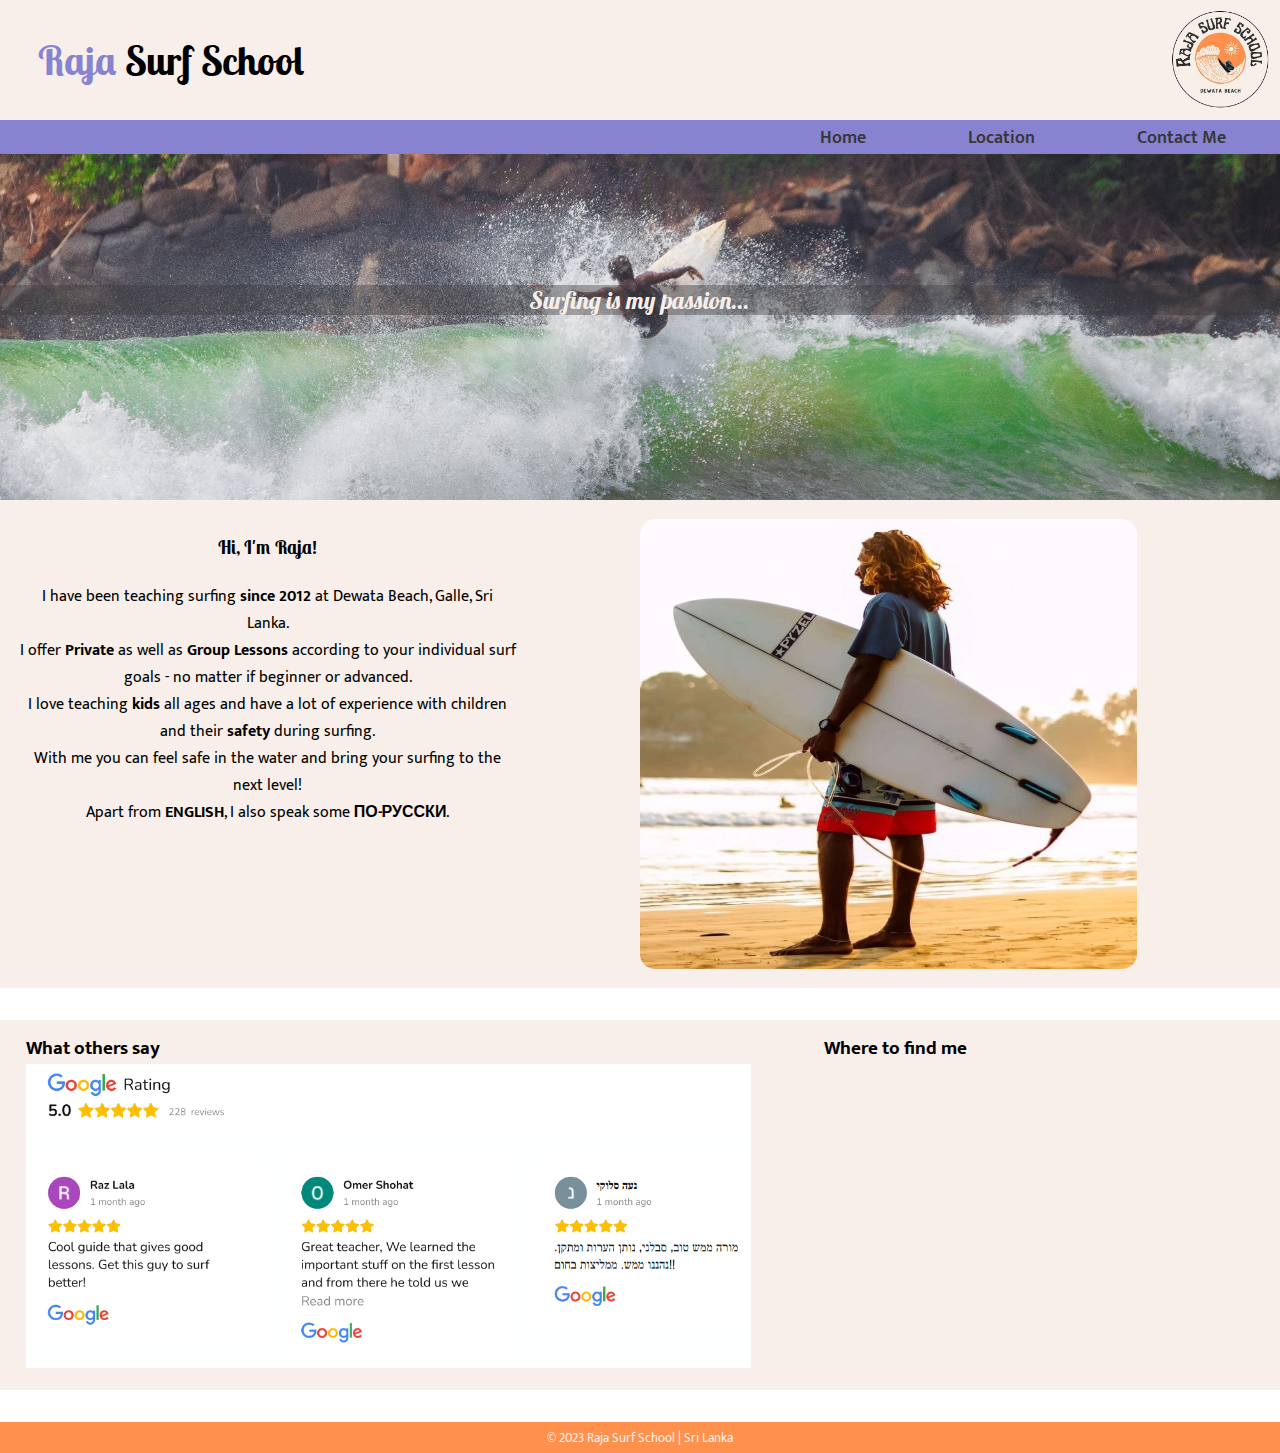
<file: index.html>
<!DOCTYPE html>
<html lang="en-US">

<head>
<!-- meta tags -->
    <meta charset="utf-8">
    <meta http-equiv="X-UA-Compatible" content="IE=edge">
    <meta name="description" content="">
    <meta name="viewport" content="width=device-width, initial-scale=1">
    <meta name="author" content="">
    <meta name="keywords" content="">
    <meta name="theme-color" content="#f8efeaff">
<!-- TITLE -->
    <title>Raja Surf School | Home</title>
<!-- icons -->
    <link rel="apple-touch-icon" sizes="180x180" href="/favicons/apple-touch-icon.png">
    <link rel="icon" type="image/png" sizes="32x32" href="/favicons/favicon-32x32.png">
    <link rel="icon" type="image/png" sizes="16x16" href="/favicons/favicon-16x16.png">
    <link rel="manifest" href="favicons/site.webmanifest">
<!-- CSS -->
    <link rel="stylesheet" href="css/fonts.css">
    <link rel="stylesheet" href="css/style.css">
    <link rel="stylesheet" href="css/style_index.css" type="text/css">
    <link rel="stylesheet" href="css/header.css" type="text/css">
    <link rel="stylesheet" href="css/footer.css" type="text/css">
</head>

<body>

    <header class="top-header">
        <div class="wrapper flex-horizontal">
            <h1 class="top-title"><span>Raja</span> Surf School</h1>
            <img id="logo" src="images/logo.jpg" alt="Logo" height="120">
        </div>
        <nav class="nav-bar flex-horizontal">
            <a href="index.html">Home</a>
            <a href="location.html">Location</a>
            <a href="contact.html">Contact Me</a>
        </nav>
    </header>

    <div class="banner flex-vertical">
        <h2 class="banner-headline">Surfing is my passion...</h2>
    </div>

    <section class="intro flex-horizontal">
        <div class="intro-text">
            <h3>Hi, I'm Raja!</h3>
            <p>I have been teaching surfing <b>since 2012</b> at Dewata Beach, Galle, Sri Lanka.</p>
            <p>I offer <b>Private</b> as well as <b>Group Lessons</b> according to your individual surf goals - no matter if beginner or advanced.</p>
            <p>I love teaching <b>kids</b> all ages and have a lot of experience with children and their <b>safety</b> during surfing.</p>
            <p>With me you can feel safe in the water and bring your surfing to the next level!</p>
            <p>Apart from <b>ENGLISH</b>, I also speak some <b>ПО-РУССКИ</b>.</p>
        </div>
        <div class="intro-picture">
            <img id="raja-with-board" src="images/raja_with_board_600w.jpg" 
            srcset="images/raja_with_board_400w.jpg 400w, images/raja_with_board_500w.jpg 500w, images/raja_with_board_800w.jpg 800w"
            sizes="(max-width: 400px) 500px, (max-width:500px) 500px, 800px"
            alt="Raja with Surfboard">
        </div>
    </section>

<!-- TODO: get API to pull live reviews -->
    <section class="googlemaps flex-horizontal">
        <div class="reviews">
            <h3>What others say</h3>
            <a href="https://maps.app.goo.gl/cBMYPqMWA2x6VM3p6"><img id="google-reviews" src="./images/reviews.png" alt="google maps reviews"></a>
        </div>
        <div class="map">
            <h3>Where to find me</h3>
            <iframe id="google-map" src="https://www.google.com/maps/embed?pb=!1m18!1m12!1m3!1d3967.7204653776325!2d80.2378602!3d6.033048!2m3!1f0!2f0!3f0!3m2!1i1024!2i768!4f13.1!3m3!1m2!1s0x3ae1738b69804015%3A0x5e1f3a99c8ab3366!2sRaja%20Surf%20School%20dewata!5e0!3m2!1sen!2sde!4v1700647015281!5m2!1sen!2sde" width="600" height="450" style="border:0;" allowfullscreen="" loading="lazy" referrerpolicy="no-referrer-when-downgrade"></iframe>
        </div>    
    </section>

    <footer>
        <small class="smallprint">&copy; 2023 Raja Surf School | Sri Lanka </small>
    </footer>

</body>

</html>
</file>
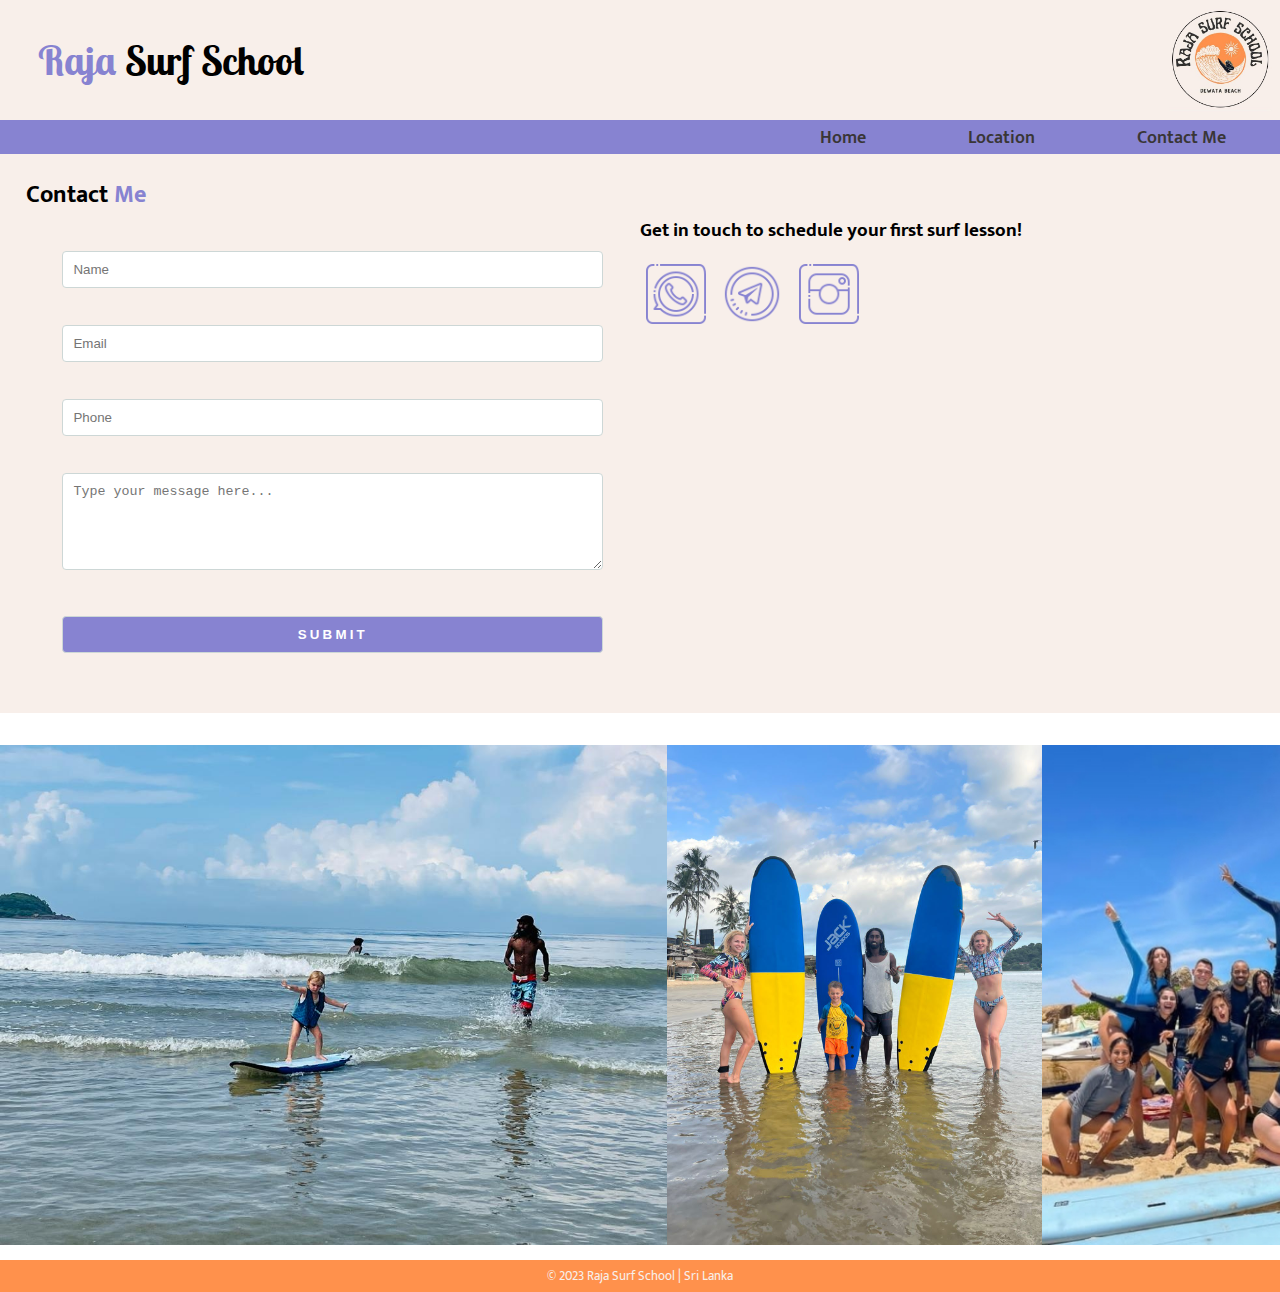
<file: contact.html>
<!DOCTYPE html>
<html>
    
    <head>
    <!-- meta tags -->
        <meta charset="utf-8">
        <meta http-equiv="X-UA-Compatible" content="IE=edge">
        <meta name="description" content="">
        <meta name="viewport" content="width=device-width, initial-scale=1">
        <meta name="author" content="">
        <meta name="keywords" content="">
        <meta name="theme-color" content="#f8efeaff">
    <!-- TITLE -->
        <title>Raja Surf School | Contact</title>
    <!-- icons -->
        <link rel="apple-touch-icon" sizes="180x180" href="/favicons/apple-touch-icon.png">
        <link rel="icon" type="image/png" sizes="32x32" href="/favicons/favicon-32x32.png">
        <link rel="icon" type="image/png" sizes="16x16" href="/favicons/favicon-16x16.png">
        <link rel="manifest" href="favicons/site.webmanifest">
    <!-- CSS -->
        <link rel="stylesheet" href="css/fonts.css">
        <link rel="stylesheet" href="css/style.css">
        <link rel="stylesheet" href="css/style_contact.css" type="text/css">
        <link rel="stylesheet" href="css/header.css" type="text/css">
        <link rel="stylesheet" href="css/footer.css" type="text/css">
    </head>

    <body>

    <header class="top-header">
        <div class="wrapper flex-horizontal">
            <h1 class="top-title"><span>Raja</span> Surf School</h1>
            <img id="logo" src="images/logo.jpg" alt="Logo" height="120px">
        </div>
        <nav class="nav-bar flex-horizontal">
            <a href="index.html">Home</a>
            <a href="location.html">Location</a>
            <a href="contact.html">Contact Me</a>
        </nav>
    </header>

        <section class="contact-section">
            <h2 class="page-title">Contact <span class="span-contrast">Me</span></h2>
            
            <div class="contact-wrapper flex-horizontal">
                <div class="contact-container">
                    <form class="contact-form" action="" method="">
                        <input id="customer_name" name="customer_name" type="text" placeholder="Name" required>
                        <br><br>
                        <input id="customer_email" name="customer_email" type="text" placeholder="Email">
                        <br><br>
                        <input id="customer_phone" name="customer_phone" type="tel" placeholder="Phone">
                        <br><br>
                        <textarea id="customer_message" name="customer_message" placeholder="Type your message here..." rows="5" cols="" required></textarea>
                        <br><br>
                        <input class="submit-button" type="submit" value="submit">
                    </form>
                </div>

                <div class="contact-info">
                    <h3>Get in touch to schedule your first surf lesson!</h3>                   
                    <div class="social-icons">
                        <a class="icon" href="https://wa.me/94743750808" title="whatsapp"><img src="favicons/icons8-whatsapp-64.png" alt="whatsapp icon"></a>
                        <a class="icon" href="https://t.me/rajasurfschool" title="telegram"><img src="favicons/icons8-telegram-64.png" alt="telegram icon"></a>
                        <a class="icon" href="https://www.instagram.com/rajasurfschool/" title="instagram"><img src="favicons/icons8-instagram-64.png" alt="instagram icon"></a>
                    </div>
                </div>
            </div>
        </div>
            
    </section>

    <div class="carousel">
        <img src="/images/carousel/baby.jpg" alt="Baby surfing in shallow water">
        <img src="images/carousel/girls_kid.jpg" alt="Group with child and surfboards">
        <img src="images/carousel/group_500w.jpg" alt="Happy group on beach">
        <img src="images/carousel/kids.jpg" alt="raja with two Kids on an orange surfboard">
        <img src="images/carousel/girls.jpg" alt="Raja with two girls and surfboards">
        <img src="images/carousel/shirt.jpg" alt="girl with surf shirt with logo">
        <img src="images/carousel/surf session with kids.jpg" alt="raja with two children and short boards">
        <img src="images/carousel/kid.jpg" alt="small child standing on a yellow surfboard">
    </div>
        
    <footer>
        <small class="smallprint">&copy; 2023 Raja Surf School | Sri Lanka </small>
    </footer>

    </body>
</html>
</file>
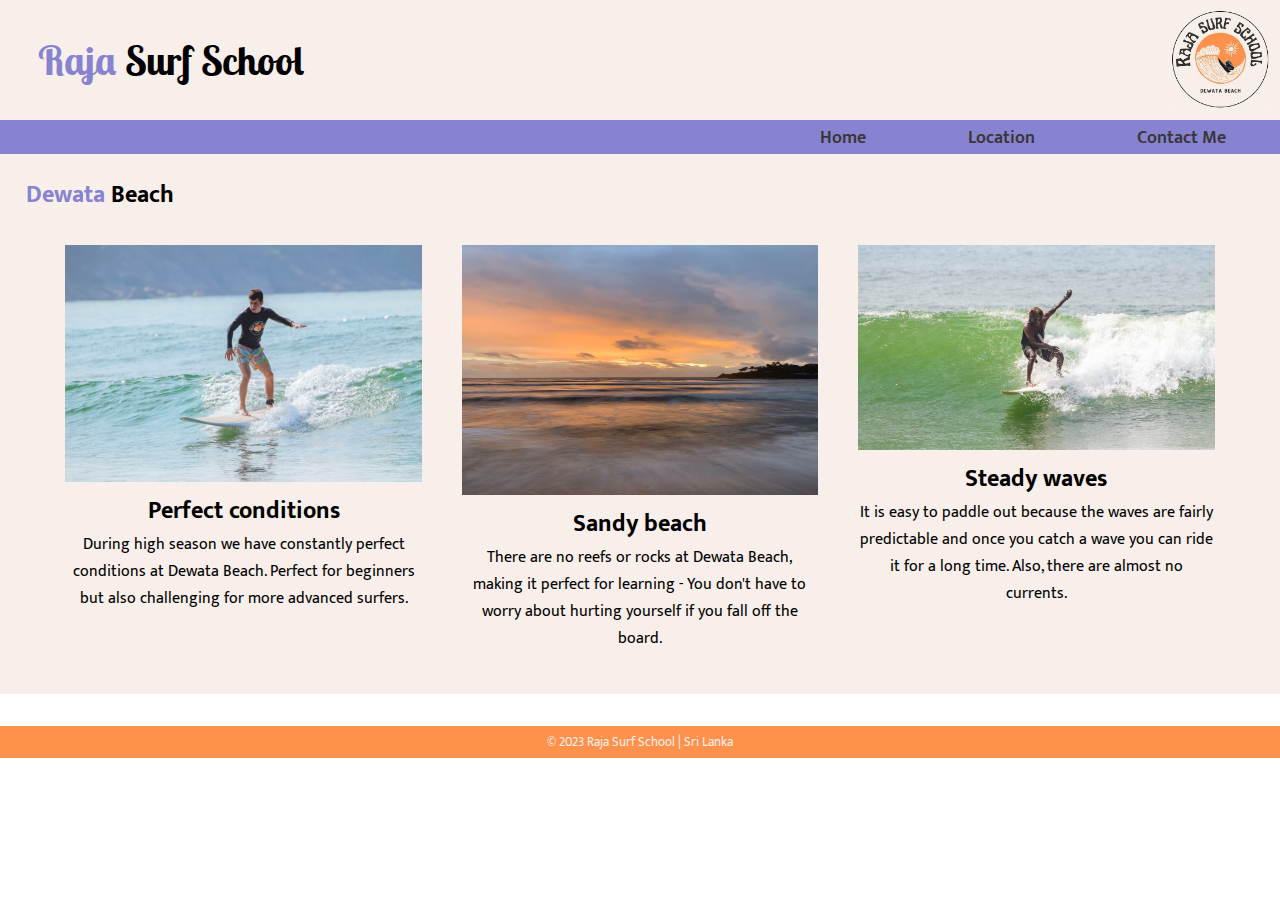
<file: location.html>
<!DOCTYPE html>
<html lang="en-US">

<head>
<!-- meta tags -->
    <meta charset="utf-8">
    <meta http-equiv="X-UA-Compatible" content="IE=edge">
    <meta name="description" content="">
    <meta name="viewport" content="width=device-width, initial-scale=1">
    <meta name="author" content="">
    <meta name="keywords" content="">
    <meta name="theme-color" content="#f8efeaff">
<!-- TITLE -->
    <title>Raja Surf School | Location</title>
<!-- icons -->
    <link rel="apple-touch-icon" sizes="180x180" href="/favicons/apple-touch-icon.png">
    <link rel="icon" type="image/png" sizes="32x32" href="/favicons/favicon-32x32.png">
    <link rel="icon" type="image/png" sizes="16x16" href="/favicons/favicon-16x16.png">
    <link rel="manifest" href="favicons/site.webmanifest">
<!-- CSS -->
    <link rel="stylesheet" href="css/fonts.css">
    <link rel="stylesheet" href="css/style.css">
    <link rel="stylesheet" href="css/style_location.css" type="text/css">
    <link rel="stylesheet" href="css/header.css" type="text/css">
    <link rel="stylesheet" href="css/footer.css" type="text/css">
</head>

<body>

<header class="top-header">
        <div class="wrapper flex-horizontal">
            <h1 class="top-title"><span>Raja</span> Surf School</h1>
            <img id="logo" src="images/logo.jpg" alt="Logo" height="120px">
        </div>
        <nav class="nav-bar flex-horizontal">
            <a href="index.html">Home</a>
            <a href="location.html">Location</a>
            <a href="contact.html">Contact Me</a>
        </nav>
    </header>

<section>

  <h2 class="page-title"><span class="span-contrast">Dewata</span> Beach</h2>

  <div class="main">
    <div class="card">
      <img src="images/dude_shirt_500w.JPG" alt="Perfect conditions" width="500">
      <h2>Perfect conditions</h2>
      <p>During high season we have constantly perfect conditions at Dewata Beach. Perfect for beginners but also challenging for more advanced surfers.</p>
    </div>
  <div class="card">
    <img src="images/dewata_sunset.jpg" alt="Sandy beach" width="500">
    <h2>Sandy beach</h2>
    <p>There are no reefs or rocks at Dewata Beach, making it perfect for learning - You don't have to worry about hurting yourself if you fall off the board.</p>
  </div>
  <div class="card">
    <img src="images/raja_surf_right_600w.jpg" alt="Steady waves" width="500">
    <h2>Steady waves</h2>
    <p>It is easy to paddle out because the waves are fairly predictable and once you catch a wave you can ride it for a long time. Also, there are almost no currents.</p>
  </div>
</div>
</section>

    <footer>
        <small class="smallprint">&copy; 2023 Raja Surf School | Sri Lanka </small>
    </footer>

</body>
</html>
</file>
<file: css/fonts.css>
/* ----------------- LOBSTER ----------------- */

@font-face {
    font-family: 'Lobster';
    src: url('../fonts/lobster/LobsterTwo-Regular.ttf') format('truetype');
    font-weight: normal;
    font-style: normal;
}

@font-face {
    font-family: 'Lobster';
    src: url('../fonts/lobster/LobsterTwo-Bold.ttf') format('truetype');
    font-weight: bold;
    font-style: normal;
}

@font-face {
    font-family: 'Lobster';
    src: url('../fonts/lobster/LobsterTwo-BoldItalic.ttf') format('truetype');
    font-weight: bold;
    font-style: italic;
}

@font-face {
    font-family: 'Lobster';
    src: url('../fonts/lobster/LobsterTwo-Italic.ttf') format('truetype');
    font-weight: normal;
    font-style: italic;
}

/* ----------------- MUKTA ----------------- */

@font-face {
    font-family: 'Mukta';
    src: url('../fonts/mukta/Mukta-ExtraLight.ttf') format('truetype');
    font-weight: 200;    /* Extra Light */
    font-style: normal;
}

@font-face {
    font-family: 'Mukta';
    src: url('../fonts/mukta/Mukta-Light.ttf') format('truetype');
    font-weight: 300;    /* Light */
    font-style: normal;
}

@font-face {
    font-family: 'Mukta';
    src: url('../fonts/mukta/Mukta-Medium.ttf') format('truetype');
    font-weight: 500;    /* Medium */
    font-style: normal;
}

@font-face {
    font-family: 'Mukta';
    src: url('../fonts/mukta/Mukta-Regular.ttf') format('truetype');
    font-weight: 400;    /* Regular */
    font-style: normal;
}

@font-face {
    font-family: 'Mukta';
    src: url('../fonts/mukta/Mukta-SemiBold.ttf') format('truetype');
    font-weight: 600;    /* SemiBold */
    font-style: normal;
}

@font-face {
    font-family: 'Mukta';
    src: url('../fonts/mukta/Mukta-Bold.ttf') format('truetype');
    font-weight: 700;    /* Bold */
    font-style: normal;
}

@font-face {
    font-family: 'Mukta';
    src: url('../fonts/mukta/Mukta-ExtraBold.ttf') format('truetype');
    font-weight: 800;    /* ExtraBold */
    font-style: normal;
}
</file>
<file: css/style.css>
/* ------------ Color Palette ------------

--atomic-tangerine: #ff914cff;                      HIGHLIGHTS
--jet: #393636ff;                                   TEXT
--tropical-indigo: #8783d1ff;                       TITLES
--seashell: #f8efeaff;                              BACKGROUND
--platinum: #cdd7d6ff;                              SHADOWS / CONTRAST

--atomic-tangerine: hsla(23, 100%, 65%, 1);
--jet: hsla(0, 3%, 22%, 1);
--tropical-indigo: hsla(243, 46%, 67%, 1);
--seashell: hsla(21, 50%, 95%, 1);
--platinum: hsla(174, 11%, 82%, 1);

*/

/* TODO: Why does the header 'jump' after loading the page? */
/* TODO: fixate navbar */
/* TODO: Add Media Queries for 600px and 450px */
/* TODO: when resizing don't make the logo overlap with the navbar */
/* TODO: get smaller resolution size background photo */

* {
    box-sizing: border-box;
    margin: 0;
    padding: 0;
}

body {
    font-family: 'Mukta', sans-serif;
}
section {
    padding: 1% 2%;
    margin-bottom: 2.5%;
    background-color: #f8efeaff;
}
.page-title {
    padding-top: 2%;
}
.span-contrast {
    color: #8783d1ff;
    font-weight: 700;
}
.flex-vertical {
    display: flex;
    flex-wrap: wrap;
    flex-direction: column;
    justify-content: center;
    align-items: center;
}
.flex-horizontal {
    display: flex;
    flex-wrap: wrap;
    flex-direction: row;
    justify-content: center;
    align-items: center;
}

/* ----------------- TOP HEADER ----------------- */

.top-header {
    position: fixed;
    width: 100%;
    height: 130px;
    z-index: 2;
    background-color: #f8efeaff;
    justify-content: space-between;
}
.top-header+section {
    padding-top: 150px;
}
.top-title {
    font-family: 'Lobster';
    font-size: 2.5rem;
}
.top-title span {
    color:#8783d1ff;
}
.wrapper {
    align-items: center;
    justify-content: space-between;
    padding-left: 3%;
}
.nav-bar {
    padding: 0.17rem;
    background-color: #8783d1ff;
    justify-content: flex-end;
}
.nav-bar a {
    margin: 0 4%;
    text-decoration: none;
    font-size: 1.1rem;
    font-weight: 600;
    color: #393636ff;
}
.nav-bar a:hover {
    color: #f8efeaff;
}
@media only screen and (max-width:400px){
    .top-title {
        font-size: 1.9rem;
    }
    #logo {
        height: 90px;
    }
}

/* ----------------- BANNER ----------------- */

.banner {
    padding-top: 300px;
    height: 500px;
    width: 100%;
    background-image: url(/images/background.JPG); 
    background-size: cover;
    background-position: center;
}

.banner-headline {
    position: relative;
    top: -50%;
    text-align: center;
    width: 100%;
    font-family: 'Lobster';
    font-style: italic;
    background-color: hsla(0, 3%, 22%, 0.4);
    color: #f8efeaff;
}

/* ----------------- INTRO ----------------- */

.intro {
    background-color: #f8efeaff;
    justify-content: space-between;
    align-items: flex-start;
    padding: 1.5%;
}
.intro-text{
    text-align: center;
}
.intro-text h3 {
    font-family: 'Lobster';
    margin: 1rem 0 1.5rem;
}
.intro-text p:last-child{
    margin-bottom: 1.4rem;
}
.intro-picture {
    display: flex;
    justify-content: center;
    align-items: center;
}
#raja-with-board {
    max-height: 450px;
    width: 100%;
    border-radius: 15px;
}

@media (max-width: 1220px) {
    .intro {
        justify-content: center;
    }
    .intro-text {
        flex-basis: 100%;
    }
}

/* ----------------- Google Maps ----------------- */

.googlemaps {
    justify-content: space-between;
    align-items: flex-start;
}

#google-reviews {
    width: 100%;
}
.reviews {
    flex-basis: 59%;
}
.map {
    flex-basis: 35%;
}
#google-map{
    width: 100%;
    max-height: 300px;
}

@media only screen and (max-width: 750px){
    .reviews, .map {
            flex-basis: 100%;
        }
}

/* ----------------- FOOTER ----------------- */

footer {
    margin-top: 1.2%;
    padding: 2% 0;
    background-color: #ff914cff;
}
.smallprint {
    display: block;
    text-align: center;
}

/* ----------------- LOCATION PAGE ----------------- */

.main {
    display: flex;
    flex-wrap: wrap;
    justify-content: space-around;
    padding: 20px;
}

.card {
    flex-basis: 30%;
    margin: 10px;
    text-align: center;
}

.card img {
    width: 100%;
    height: auto;
}

@media (max-width: 768px) {
    .nav {
        flex-direction: column;
    }

    .nav a {
        margin-bottom: 5px;
    }

    .card {
        flex-basis: 45%;
    }
}

@media (max-width: 480px) {
    .card {
        flex-basis: 100%;
    }
}

/* ----------------- CONTACT PAGE ----------------- */

.contact-wrapper {
    align-items: flex-start;
    justify-content: space-around;
}
.contact-container input,
.contact-container textarea {
    width: 100%;
}
.contact-container {
    flex-grow: 1.5;
    padding: 3%;
}
.contact-info {
    flex-basis: 50%;
}
.contact-info h3 {
    margin-bottom: 1.5%;
}
.contact-form {
    width: 100%;
}
.contact-form input,
.contact-form textarea {
    width: 100%;
    padding: 10px;
    margin-bottom: 10px;
    border: 1px solid #cdd7d6ff;
    border-radius: 4px;
}

.submit-button {
    width: 100%;
    padding: 10px;
    border: none;
    background-color: #8783d1ff;
    color: white;
    text-transform: uppercase;
    letter-spacing: 0.24em;
    font-weight: 700;
    border-radius: 4px;
    cursor: pointer;
}


.bottom-image {
    margin: 0 auto;
    max-width: 730px;
    height: auto;
}
#surf-group-photo {
    width: 100%;
    flex-shrink: 1;
}

@media only screen and (max-width:600px) {
    .contact-wrapper {
        flex-direction: column-reverse;
        align-items: center;
    }

    .contact-container,
    .contact-info {
        width: 100%;
    }
}
</file>
<file: css/style_index.css>
/* BANNER */

.banner {
    padding-top: 300px;
    height: 500px;
    width: 100%;
    background-size: cover;
    background-position: center;
}
@media only screen and (max-width: 300px) {
    .banner {
        background-image: url(../images/background_400w.jpg);
    }
}
@media only screen and (max-width: 500px) {
    .banner {
    background-image: url(../images/background_500w.JPG);
    }
}
@media only screen and (max-width: 800px) {
    .banner {
        background-image: url(../images/background_800w.JPG);
    }
}
@media only screen and (max-width: 1000px) {
    .banner {
        background-image: url(../images/background_1000w.JPG);
    }
}
@media only screen and (max-width: 1500px) {
    .banner {
        background-image: url(../images/background_1500w.JPG);
    }
}
@media only screen and (max-width: 2000px) {
    .banner {
        background-image: url(../images/background_2000w.JPG);
    }
}
.banner-headline {
    position: relative;
    top: -50%;
    text-align: center;
    width: 100%;
    font-family: 'Lobster';
    font-style: italic;
    background-color: hsla(0, 3%, 22%, 0.4);
    color: #f8efeaff;
}

/* INTRO */

.intro {
    background-color: #f8efeaff;
    justify-content: space-between;
    align-items: flex-start;
    padding: 1.5%;
}
.intro-text{
    text-align: center;
    flex-basis: 40%;
}
.intro-text h3 {
    font-family: 'Lobster';
    margin: 1rem 0 1.5rem;
}
.intro-text p:last-child{
    margin-bottom: 1.4rem;
}
.intro-picture {
    display: flex;
    justify-content: center;
    align-items: center;
    flex-basis: 40%;
    margin: 0 auto;
}
#raja-with-board {
    max-height: 450px;
    border-radius: 15px;
}

@media (max-width: 750px) {
    .intro {
        flex-direction: column;
        justify-content: center;
    }
    .intro-text {
        flex-basis: 100%;
    }
}

/* Google Maps */

.googlemaps {
    justify-content: space-between;
    align-items: flex-start;
}

#google-reviews {
    width: 100%;
}
.reviews {
    flex-basis: 59%;
}
.map {
    flex-basis: 35%;
}
#google-map{
    width: 100%;
    max-height: 300px;
}

@media only screen and (max-width: 750px){
    .reviews, .map {
            flex-basis: 100%;
        }
}
</file>
<file: css/header.css>
.top-header {
    position: fixed;
    width: 100%;
    height: 130px;
    z-index: 2;
    background-color: #f8efeaff;
    display: flex;
    flex-direction: column;
    justify-content: space-between;
}

.top-header+section {
    padding-top: 150px;
}

.top-title {
    font-family: 'Lobster';
    font-size: 2.5rem;
}

.top-title span {
    color: #8783d1ff;
}

.wrapper {
    align-items: center;
    justify-content: space-between;
    padding-left: 3%;
}

.nav-bar {
    padding: 0.17rem;
    background-color: #8783d1ff;
    justify-content: flex-end;
}

.nav-bar a {
    margin: 0 4%;
    text-decoration: none;
    font-size: 1.1rem;
    font-weight: 600;
    color: #393636ff;
}

.nav-bar a:hover {
    color: #f8efeaff;
}

@media only screen and (max-width:400px) {
    .top-title {
        font-size: 1.9rem;
    }

    #logo {
        height: 90px;
    }
}
</file>
<file: css/footer.css>
footer {
    padding: 0.3rem;
    background-color: #ff914cff;
    color: #f8efeaff;
}

.smallprint {
    display: block;
    text-align: center;
}
</file>
<file: css/style_contact.css>
.contact-wrapper {
    align-items: flex-start;
    justify-content: space-around;
}
.contact-container input,
.contact-container textarea {
    width: 100%;
}
.contact-container {
    flex-grow: 1.5;
    padding: 3%;
}
.contact-info {
    flex-basis: 50%;
}
.contact-info h3 {
    margin-bottom: 1.5%;
}
.contact-form {
    width: 100%;
}
.contact-form input,
.contact-form textarea {
    width: 100%;
    padding: 10px;
    margin-bottom: 10px;
    border: 1px solid #cdd7d6ff;
    border-radius: 4px;
}
.submit-button {
    width: 100%;
    padding: 10px;
    border: none;
    background-color: #8783d1ff;
    color: white;
    text-transform: uppercase;
    letter-spacing: 0.24em;
    font-weight: 700;
    border-radius: 4px;
    cursor: pointer;
}
.social-icons {
    margin-top: 3%;
}
.icon {
    margin: 0 1%;
}
.icon img{
    height: 60px;
}
.bottom-image {
    margin: 0 auto;
    max-width: 730px;
    height: auto;
}
#surf-group-photo {
    margin: 0 auto;
    /* width: 100%;
    height: auto; */
}

@media only screen and (max-width:600px) {
    .contact-wrapper {
        flex-direction: column-reverse;
        align-items: center;
    }
    .contact-container,
    .contact-info {
        width: 100%;
    }
}

/* CAROUSEL */

.carousel {
    display: flex;
    overflow-x: auto;
    scroll-snap-type: x mandatory;
    -webkit-overflow-scrolling: touch;
}

.carousel img {
    max-height: 500px;
    scroll-snap-align: start;
}
</file>
<file: css/style_location.css>
.main {
    display: flex;
    flex-wrap: wrap;
    justify-content: space-around;
    padding: 20px;
}

.card {
    flex-basis: 30%;
    margin: 10px;
    text-align: center;
}

.card img {
    width: 100%;
    max-height: 250px;
}

@media (max-width: 768px) {
    .nav {
        flex-direction: column;
    }

    .nav a {
        margin-bottom: 5px;
    }

    .card {
        flex-basis: 45%;
    }
}

@media (max-width: 480px) {
    .card {
        flex-basis: 100%;
    }
}
</file>
